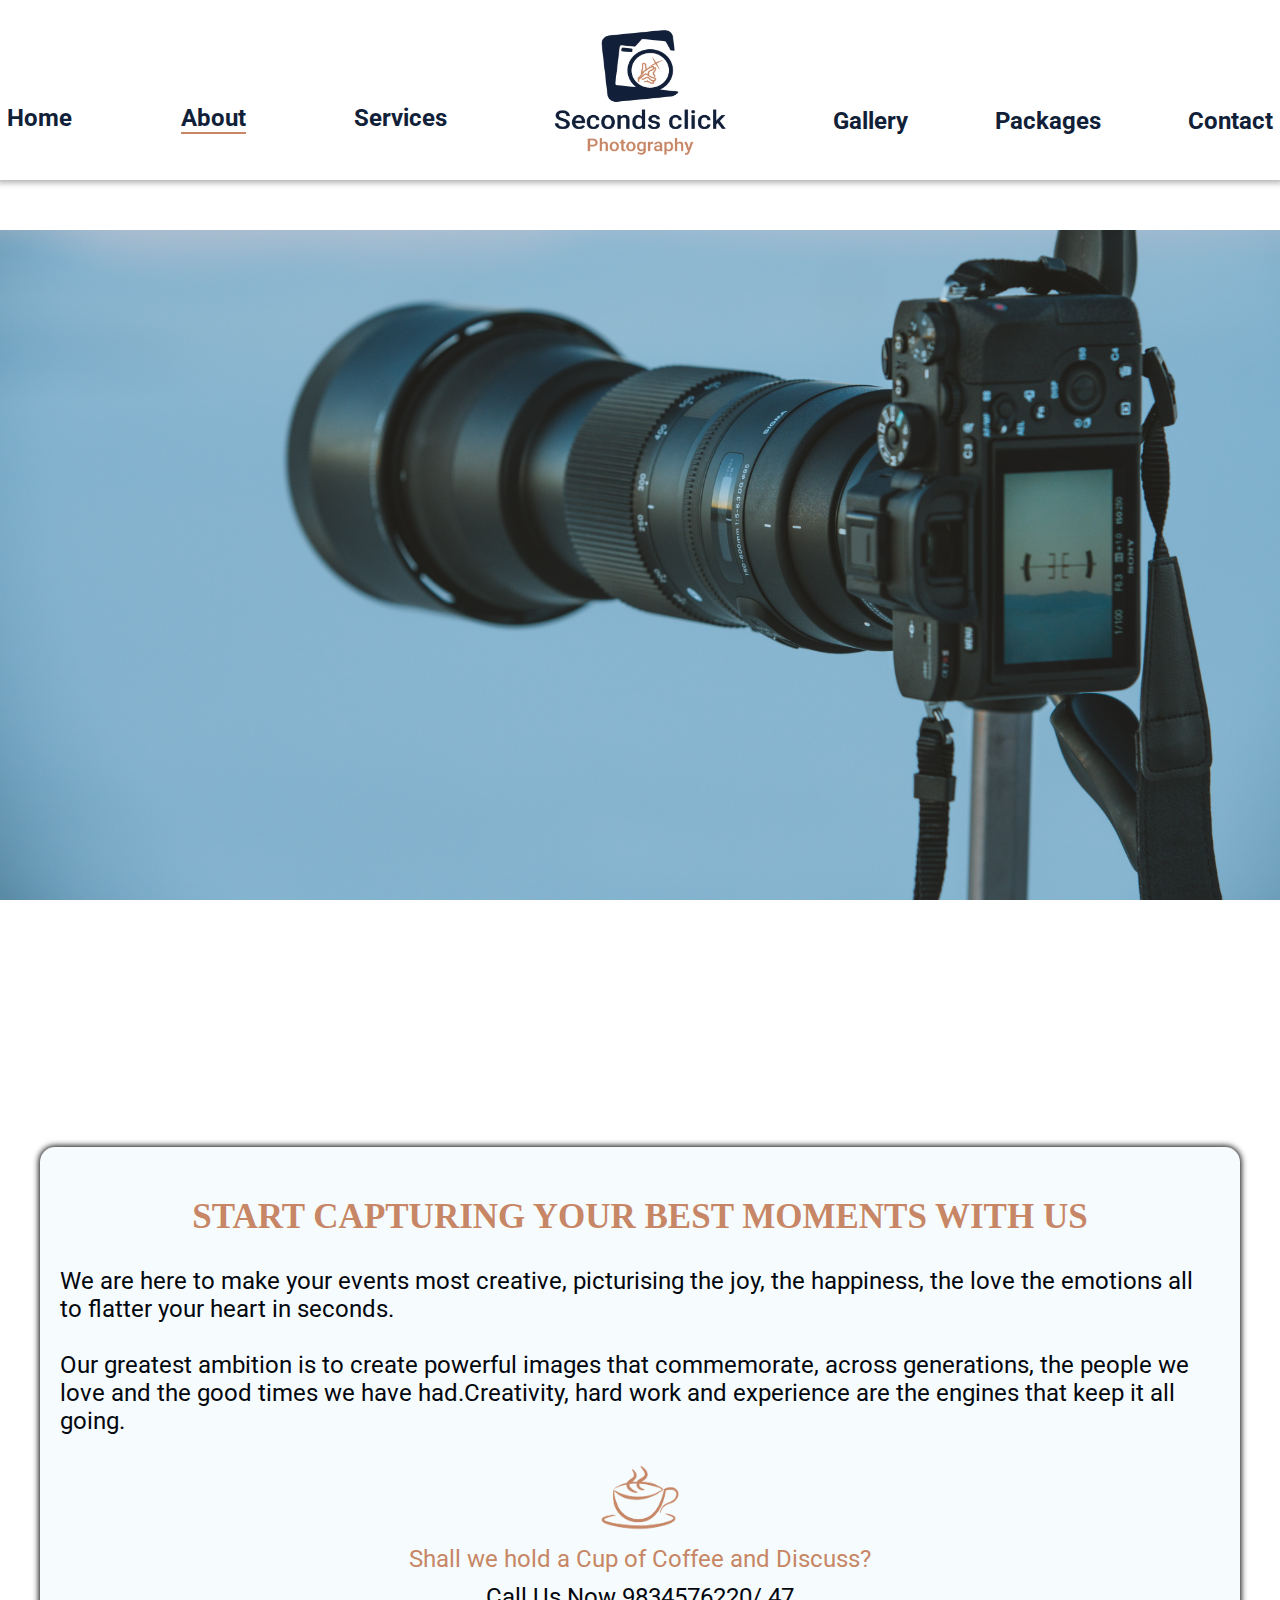
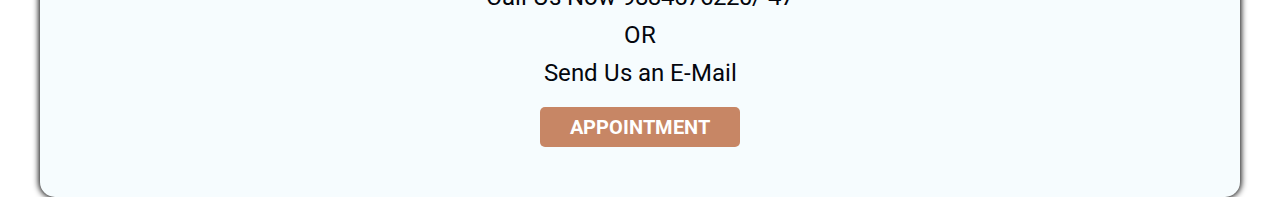
<file: about.index.html>
<!doctype html>
<html>
<head>
<meta charset="utf-8">
<title>about</title>
	<link href="about.style.css" type="text/css" rel="stylesheet">
</head>

<body>
	<div class="navbox">
	<div class="nav">
			<div class="nava">
			<ul>
				<li><a href="index.html">Home</a></li>
				<li class="active"><a href="about.index.html">About</a></li>
				<li><a href="service.index.html">Services</a></li>
			</ul>
			</div>
			<div class="logo"><img src="image/logo.png"></div>
			<div class="navb">
			<ul>
				<li><a href="gallery.index.html">Gallery</a></li>
				<li><a href="package.index.html">Packages</a></li>
				<li><a href="contact.index.html">Contact</a></li>
			</ul>
			</div>
			</div>
		</div>
	<div class="banner"></div>
	<div class="box">
		<h3>START CAPTURING YOUR BEST MOMENTS WITH US</h3>
		<div class="about">
		<p>We are here to make your events most creative, picturising the joy, the happiness, the love the emotions all to flatter your heart in seconds.<br><br>
		 Our greatest ambition is to create powerful images that 
         commemorate, across generations, the people we love
         and the good times we have had.Creativity, hard work
         and experience are the engines that keep it all going.</p>
		</div>
		<div class="appointment">
		<div class="coffeeimg"><img src="image/simple-coffee-cup-shapes-01.png"></div>
		<div class="discuss">
		<p style="color: #c78665">Shall we hold a Cup of Coffee and Discuss?</p>
		</div>
        <p>Call Us Now 9834576220/ 47</p>
		<p>OR</p>
		<p>Send Us an E-Mail</p>
		<div class="view">
		<p>APPOINTMENT</p>
		</div>
		</div>
	</div>
</body>
</html>
</file>
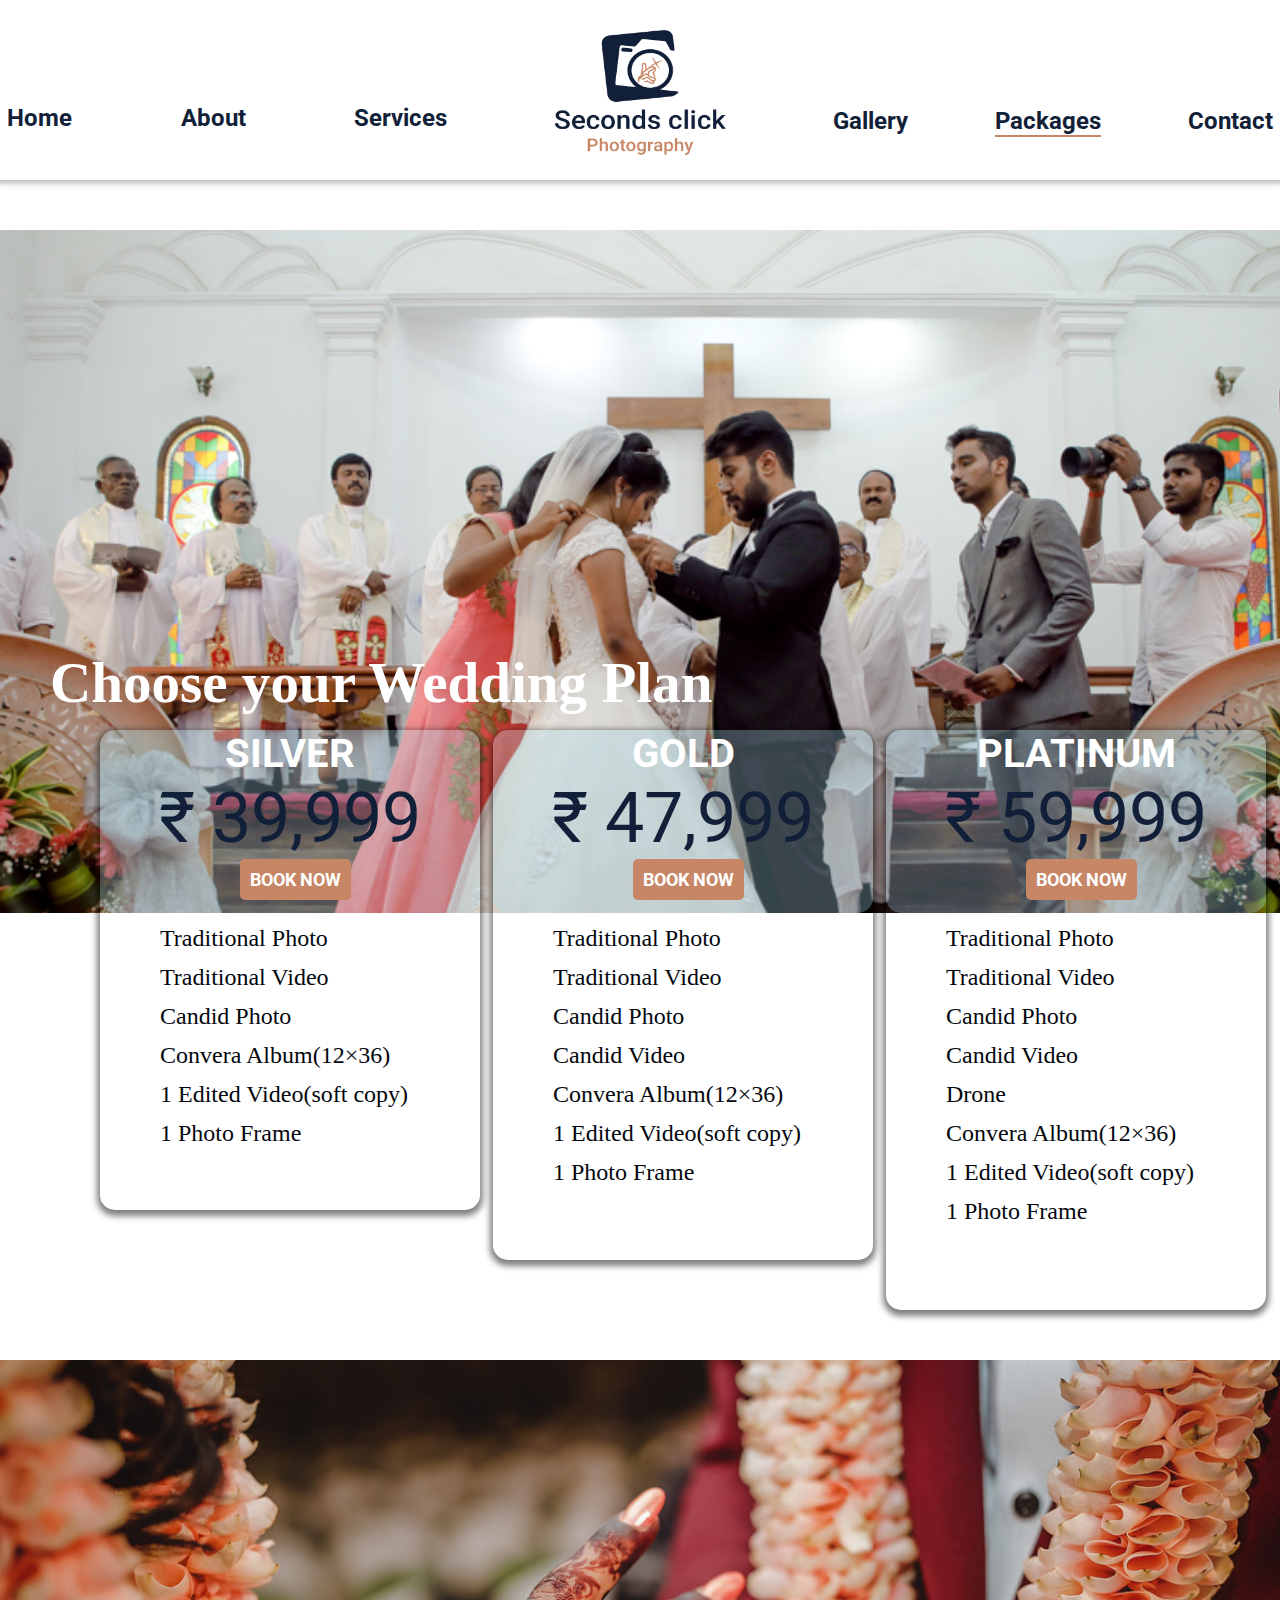
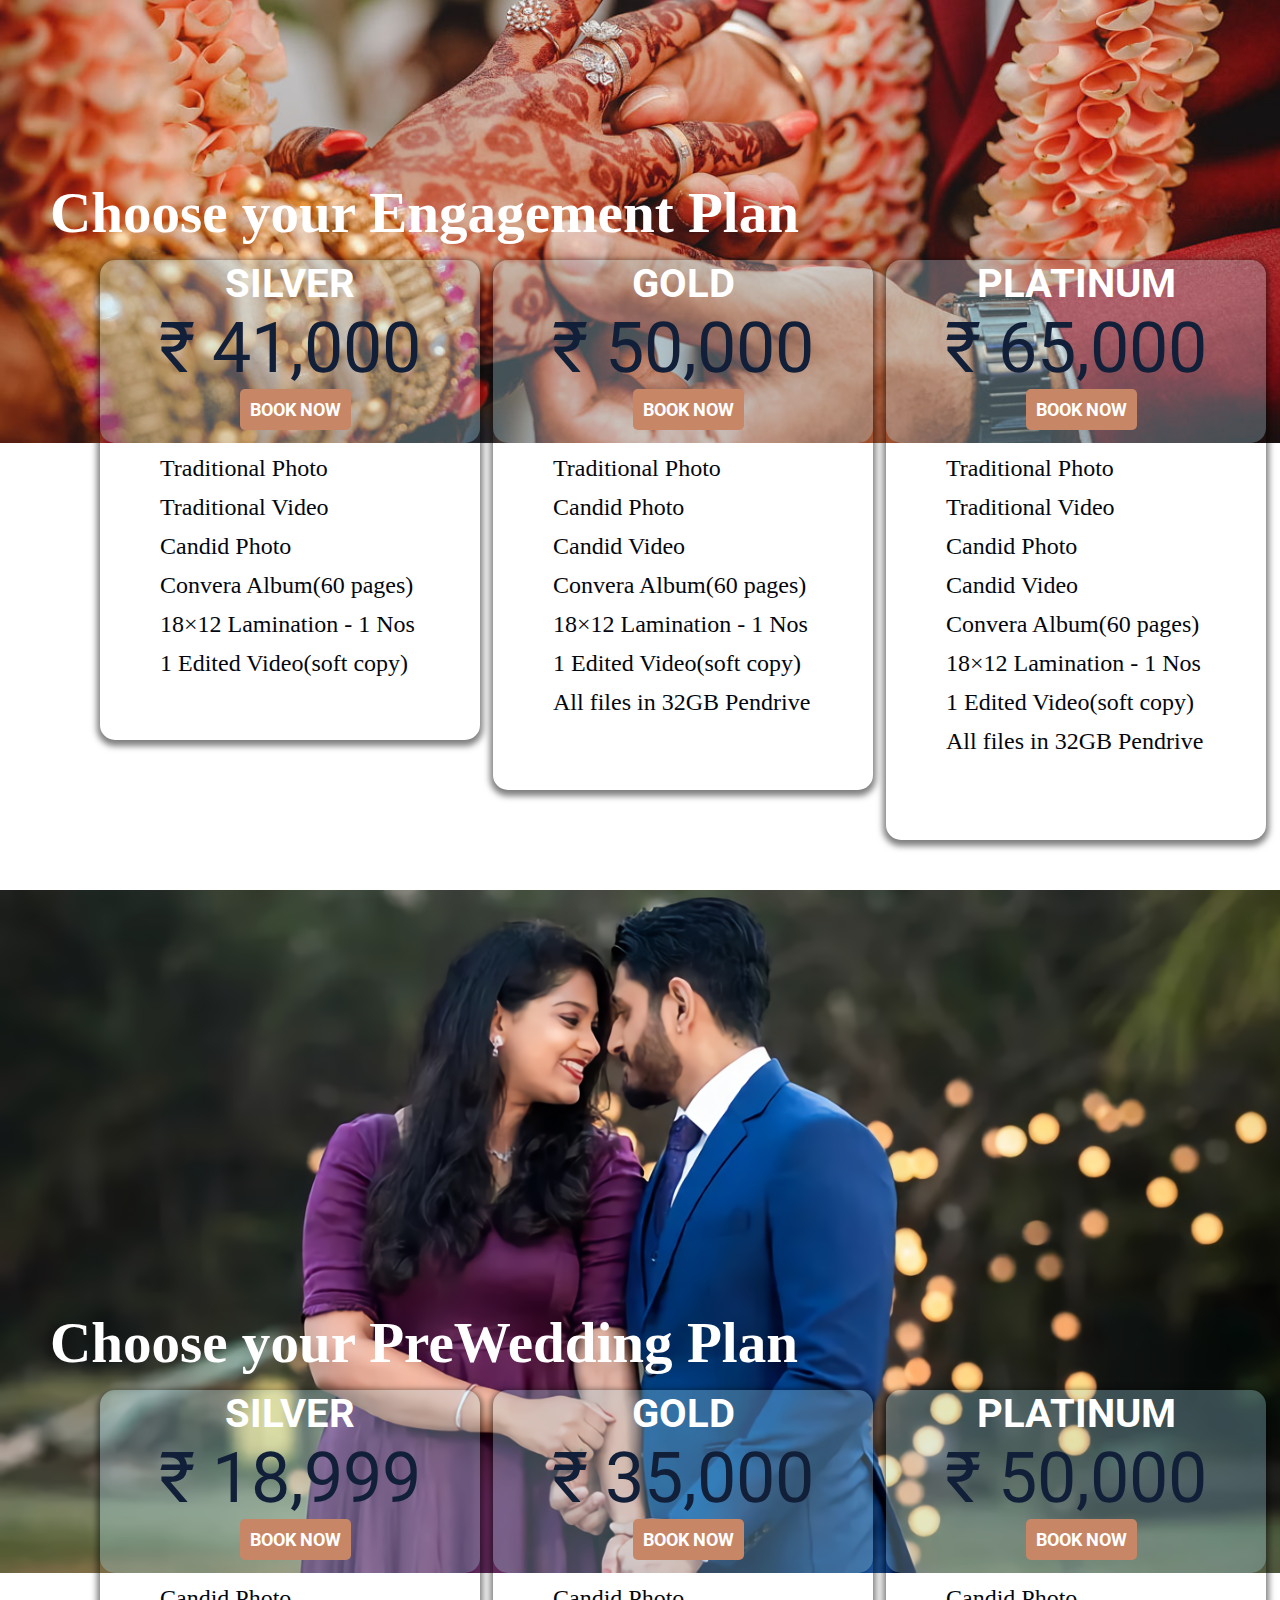
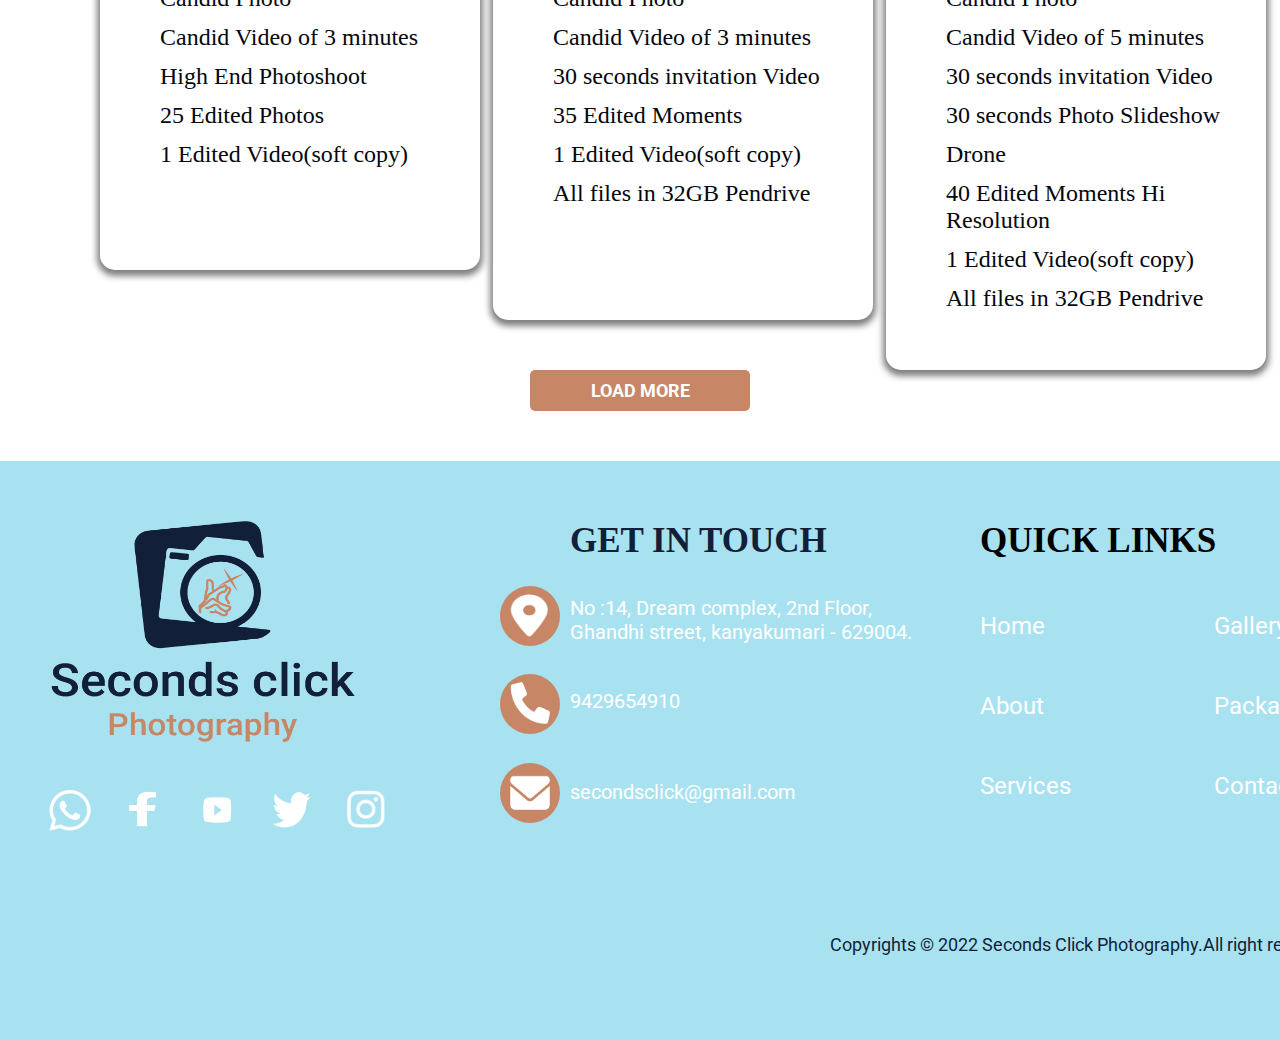
<file: package.index.html>
<!doctype html>
<html>
<head>
<meta charset="utf-8">
<title>package</title>
	<link href="package.style.css" type="text/css" rel="stylesheet">
</head>

<body>
	<div class="navbox">
	<div class="nav">
			<div class="nava">
			<ul>
				<li><a href="index.html">Home</a></li>
				<li><a href="about.index.html">About</a></li>
				<li><a href="service.index.html">Services</a></li>
			</ul>
			</div>
			<div class="logo"><img src="image/logo.png"></div>
			<div class="navb">
			<ul>
				<li><a href="gallery.index.html">Gallery</a></li>
				<li class="active"><a href="package.index.html">Packages</a></li>
				<li><a href="contact.index.html">Contact</a></li>
			</ul>
			</div>
			</div>
		</div>
	<div class="wedding">
	<div class="banner">
	<h3>Choose your Wedding Plan</h3>
		
	</div>
		<div class="content1">
		<div class="box1">
		<div class="boxa">
		<h2>SILVER</h2>
		<p>₹ 39,999</p>
		<button type="submit">BOOK NOW</button>
		</div>
		<ul>
		<li>Traditional Photo </li>	
		<li>Traditional Video  </li>	
		<li>Candid Photo  </li>	
		<li>Convera Album(12×36) </li>	
		<li>1 Edited Video(soft copy) </li>	
		<li>1 Photo Frame </li>	
		</ul>
		</div>
		<div class="box2">
		<div class="boxa">
		<h2>GOLD</h2>
		<p>₹ 47,999</p>
		<button type="submit">BOOK NOW</button>
		</div>
		<ul>
		<li>Traditional Photo </li>	
		<li>Traditional Video  </li>	
		<li>Candid Photo  </li>	
		<li>Candid Video   </li>	
		<li>Convera Album(12×36) </li>	
		<li>1 Edited Video(soft copy) </li>	
		<li>1 Photo Frame </li>	
		</ul>	
		</div>
		<div class="box3">
		<div class="boxa">
		<h2>PLATINUM</h2>
		<p>₹ 59,999</p>
		<button type="submit">BOOK NOW</button>
		</div>
		<ul>
		<li>Traditional Photo </li>	
		<li>Traditional Video  </li>	
		<li>Candid Photo  </li>	
		<li>Candid Video   </li>	
		<li>Drone   </li>	
		<li>Convera Album(12×36) </li>	
		<li>1 Edited Video(soft copy) </li>	
		<li>1 Photo Frame </li>	
		</ul>	
		</div>
		</div>
	</div>
	<div class="engag">
	<div class="banner1">
	<h3>Choose your Engagement Plan</h3>
		
	</div>
		<div class="content2">
		<div class="box4">
		<div class="boxa">
		<h2>SILVER</h2>
		<p>₹ 41,000</p>
		<button type="submit">BOOK NOW</button>
		</div>
		<ul>
		<li>Traditional Photo </li>	
		<li>Traditional Video  </li>	
		<li>Candid Photo  </li>	
		<li>Convera Album(60 pages) </li>	
		<li>18×12 Lamination - 1 Nos</li>	
		<li>1 Edited Video(soft copy) </li>		
		</ul>
		</div>
		<div class="box5">
		<div class="boxa">
		<h2>GOLD</h2>
		<p>₹ 50,000</p>
		<button type="submit">BOOK NOW</button>
		</div>
		<ul>
		<li>Traditional Photo </li>		
		<li>Candid Photo  </li>	
		<li>Candid Video   </li>	
		<li>Convera Album(60 pages) </li>
		<li>18×12 Lamination - 1 Nos</li>	
		<li>1 Edited Video(soft copy) </li>	
		<li>All files in 32GB Pendrive </li>	
		</ul>	
		</div>
		<div class="box6">
		<div class="boxa">
		<h2>PLATINUM</h2>
		<p>₹ 65,000</p>
		<button type="submit">BOOK NOW</button>
		</div>
		<ul>
		<li>Traditional Photo </li>	
		<li>Traditional Video  </li>	
		<li>Candid Photo  </li>	
		<li>Candid Video   </li>	
		<li>Convera Album(60 pages) </li>
		<li>18×12 Lamination - 1 Nos</li>	
		<li>1 Edited Video(soft copy) </li>	
		<li>All files in 32GB Pendrive </li>
		</ul>	
		</div>
		</div>
	</div>
	<div class="pre">
	<div class="banner2">
	<h3>Choose your PreWedding Plan</h3>
		
	</div>
		<div class="content3">
		<div class="box7">
		<div class="boxa">
		<h2>SILVER</h2>
		<p>₹ 18,999</p>
		<button type="submit">BOOK NOW</button>
		</div>
		<ul>
		<li>Candid Photo</li>	
		<li>Candid Video of 3 minutes </li>	
		<li>High End Photoshoot</li>	
		<li>25 Edited Photos</li>		
		<li>1 Edited Video(soft copy)</li>		
		</ul>
		</div>
		<div class="box8">
		<div class="boxa">
		<h2>GOLD</h2>
		<p>₹ 35,000</p>
		<button type="submit">BOOK NOW</button>
		</div>
		<ul>
		<li>Candid Photo </li>		
		<li>Candid Video of 3 minutes </li>	
		<li>30 seconds invitation Video</li>	
		<li>35 Edited Moments</li>	
		<li>1 Edited Video(soft copy) </li>	
		<li>All files in 32GB Pendrive </li>	
		</ul>	
		</div>
		<div class="box9">
		<div class="boxa">
		<h2>PLATINUM</h2>
		<p>₹ 50,000</p>
		<button type="submit">BOOK NOW</button>
		</div>
		<ul>
		<li>Candid Photo </li>	
		<li>Candid Video of 5 minutes   </li>
		<li>30 seconds invitation Video  </li>	
		<li>30 seconds Photo Slideshow  </li>	
		<li>Drone </li>
		<li>40 Edited Moments Hi Resolution</li>	
		<li>1 Edited Video(soft copy) </li>	
		<li>All files in 32GB Pendrive </li>
		</ul>	
		</div>
		</div>
	</div>
	<div class="loadb">
	<p>LOAD MORE</p>
	</div>
	<div class="wrap">
	<div class="footer">
	<div class="logo1"><img src="image/logo.png"></div>
	<div class="socialmedia">
	<ul>
	<a href="#" class="wa"><li><img src="image/whatsapp-brands-01.png"></li></a>
	<a href="#" class="fb"><li><img src="image/facebook3-01.png"></li></a>
	<a href="#" class="yt"><li><img src="image/youtube-04-01.png"></li></a>
	<a href="#" class="tw"><li><img src="image/twitter-brands-01.png"></li></a>
	<a href="#" class="in"><li><img src="image/instagram-brands-01.png"></li></a>
	</ul>
	</div>
		<div class="getin">
			<h4>GET IN TOUCH</h4>
		<div class="loc">
		<div class="locicon"><img src="image/location-dot-solid-01.png"></div>
			<p>No :14, Dream complex, 2nd Floor,<br>
           Ghandhi street, kanyakumari - 629004.</p>
	    </div>
		<div class="call">
		<div class="callicon"><img src="image/phone-solid (1)-01.png"></div>
		<p>9429654910</p>
		</div>
		<div class="mail">
		<div class="mailicon"><img src="image/envelope-solid-01.png"></div>
		<p>secondsclick@gmail.com</p>
		</div>
		<div class="links">
		<h3>QUICK LINKS</h3>
			<div class="linka">
			<ul>
			    <li><a href="index.html">Home</a></li>
				<li><a href="about.index.html">About</a></li>
				<li><a href="service.index.html">Services</a></li>
				</ul>
			</div>
			<div class="linkb">
			<ul>
				<li><a href="gallery.index.html">Gallery</a></li>
				<li><a href="package.index.html">Packages</a></li>
				<li><a href="contact.index.html">Contact</a></li>
			</ul>
			</div>
		</div>
			<div class="copyrights">
			<p>Copyrights &copy; 2022 Seconds Click Photography.All right reserved.</p>
			</div>
	</div>
	</div>
	</div>
</body>
</html>
</file>
<file: about.style.css>
@charset "utf-8";
/* CSS Document */
@import url('https://fonts.googleapis.com/css2?family=Roboto&display=swap');
*{
	margin:0;
	padding:0;
}
.navbox{
	width:100%;
	height:180px;
/*	background-color: aqua;*/
	margin: 0 auto;
	box-shadow: 0px 0px 6px 3px rgba(0, 0, 0, 0.3);
/*	position: fixed;*/
}
.nav{
	width:1266px;
	height:200px;
/*	background-color: blue;*/
	margin: 0 auto;
	display:flex;
	justify-content: space-between;
}
.nava{
	width:440px;
	height: 100px;
/*	background-color: red;*/
/*	float: left;*/
	padding-top: 104px;
}
.nava ul{
	display:flex;
	justify-content: space-between;
}
.nava ul li{
	list-style: none;
	display: inline-block;
	font-family: 'Roboto', sans-serif;
	font-weight: 700;
	font-size:24px;
/*	padding:30px;*/
}
.nava ul li a{
	text-decoration: none;
	color: #121f38;
}
.nava ul li:nth-child(1)::after{
	width:100%;
	height:2px;
	content:'';
	display: block;
	transform: scale(0);
	background-color:#c78665;
}
.nava ul li:nth-child(3)::after{
	width:100%;
	height:2px;
	content:'';
	display: block;
	transform: scale(0);
	background-color:#c78665;
}
.active::after{
	width:100%;
	height:2px;
	content:'';
	display: block;
	transform: scale(1);
	background-color:#c78665;
}
.nava ul li:nth-child(1):hover::after{
	transform: scale(1);
}
.nava ul li:nth-child(3):hover::after{
	transform: scale(1);
}
.logo{
	width:172px;
	height:126px;
/*	background-color: aqua;*/
	margin: 0 auto;
	padding-top: 30px;
}
.logo img{
	width:172px;
	height:126px;
}
.navb{
	width:440px;
	height: 100px;
/*	background-color: red;*/
/*	float:left;*/
	padding-top: 107px;
}
.navb ul{
	display:flex;
	justify-content: space-between;
}
.navb ul li{
	list-style: none;
	display: inline-block;
	font-family: 'Roboto', sans-serif;
	font-weight: 700;
	font-size:24px;
/*	padding:30px;*/
}
.navb ul li a{
	text-decoration: none;
	color: #121f38;
}
.navb ul li:nth-child(1)::after{
	width:100%;
	height:2px;
	content:'';
	display: block;
	transform: scale(0);
	background-color:#c78665;
	
}
.navb ul li:nth-child(2)::after{
	width:100%;
	height:2px;
	content:'';
	display: block;
	transform: scale(0);
	background-color:#c78665;
	
}
.navb ul li:nth-child(3)::after{
	width:100%;
	height:2px;
	content:'';
	display: block;
	transform: scale(0);
	background-color:#c78665;
	
}
.navb ul li:nth-child(1):hover::after{
	transform: scale(1);
}
.navb ul li:nth-child(2):hover::after{
	transform: scale(1);
}
.navb ul li:nth-child(3):hover::after{
	transform: scale(1);
}
.banner{
	width:100%;
	height:917px;
	margin:0 auto;
	background-size: cover;
	margin-top: 50px;
	background-image: url("image/will-walker-Sp-vykRi2cY-unsplash.jpg");
	background-attachment:fixed;
}
.box {
	width:1200px;
	height:650px;
	border-radius:15px;
	background-color:rgba(168, 226, 241, 0.1);
	margin: 0 auto;
	color:black;
	box-shadow: 0px 0px 6px 1px;
}
.box h3{
	padding-top:50px;
	text-align: center;
	font-size: 35px;
	font-family: "Calisto MT", "Bookman Old Style", Bookman, "Goudy Old Style", Garamond, "Hoefler Text", "Bitstream Charter", Georgia, serif; 
	font-weight:600;
	color:#c78665;
}
.about p{
/*	background-color: orangered;*/
	font-size: 24px;
	font-family: 'Roboto', sans-serif;
	color:#04070E;
	padding: 20px;
	padding-top: 30px;

}
.coffeeimg{
	width:80px;
	height:80px;
	margin: 0 auto;
}
.coffeeimg img{
	width:80px;
	height:80px;
/*	background-color: orangered;*/
}
.discuss p{
	font-size: 24px;
	margin: 0 auto;
	font-family: 'Roboto', sans-serif;
	color:#04070E;
}
.appointment p{
/*	background-color: darkviolet;*/
	font-size: 24px;
	font-family: 'Roboto', sans-serif;
	color:#04070E;
	text-align: center;
	margin-top: 10px;
}
.view p{
	width:200px;
	height:40px;
	background-color:#c78665;
	margin: 0 auto;
	border-radius: 5px;
	text-align: center;
	line-height:40px;
	color:white;
	font-family: 'Roboto', sans-serif;
	font-size:20px;
	margin-top: 20px;
	font-weight: 700;
/*	margin-top:10px;*/

}
.view:hover{
	opacity: 0.5;
	cursor: pointer;
}
</file>
<file: package.style.css>
@charset "utf-8";
/* CSS Document */
@import url('https://fonts.googleapis.com/css2?family=Roboto&display=swap');
*{
	margin:0;
	padding:0;
}
.navbox{
	width:100%;
	height:180px;
/*	background-color: aqua;*/
	margin: 0 auto;
	box-shadow: 0px 0px 6px 3px rgba(0, 0, 0, 0.3);
}
.nav{
	width:1266px;
	height:200px;
/*	background-color: blue;*/
	margin: 0 auto;
	display:flex;
	justify-content: space-between;
}
.nava{
	width:440px;
	height: 100px;
/*	background-color: red;*/
/*	float: left;*/
	padding-top: 104px;
}
.nava ul{
	display:flex;
	justify-content: space-between;
}
.nava ul li{
	list-style: none;
	display: inline-block;
	font-family: 'Roboto', sans-serif;
	font-weight: 700;
	font-size:24px;
/*	padding:30px;*/
}
.nava ul li a{
	text-decoration: none;
	color: #121f38;
}
.nava ul li:nth-child(1)::after{
	width:100%;
	height:2px;
	content:'';
	display: block;
	transform: scale(0);
	background-color:#c78665;
	
}
.nava ul li:nth-child(2)::after{
	width:100%;
	height:2px;
	content:'';
	display: block;
	transform: scale(0);
	background-color:#c78665;
	
}
.nava ul li:nth-child(3)::after{
	width:100%;
	height:2px;
	content:'';
	display: block;
	transform: scale(0);
	background-color:#c78665;
	
}
.nava ul li:nth-child(1):hover::after{
	transform: scale(1);
}
.nava ul li:nth-child(2):hover::after{
	transform: scale(1);
}
.nava ul li:nth-child(3):hover::after{
	transform: scale(1);
}
.logo{
	width:172px;
	height:126px;
/*	background-color: aqua;*/
	margin: 0 auto;
	padding-top: 30px;
}
.logo img{
	width:172px;
	height:126px;
}
.navb{
	width:440px;
	height: 100px;
/*	background-color: red;*/
/*	float:left;*/
	padding-top: 107px;
}
.navb ul{
	display:flex;
	justify-content: space-between;
}
.navb ul li{
	list-style: none;
	display: inline-block;
	font-family: 'Roboto', sans-serif;
	font-weight: 700;
	font-size:24px;
/*	padding:30px;*/
}
.navb ul li a{
	text-decoration: none;
	color: #121f38;
}
.active::after{
	width:100%;
	height:2px;
	content:'';
	display: block;
	transform: scale(1);
	background-color:#c78665;
}
.navb ul li:nth-child(1)::after{
	width:100%;
	height:2px;
	content:'';
	display: block;
	transform: scale(0);
	background-color:#c78665;
	
}
.navb ul li:nth-child(3)::after{
	width:100%;
	height:2px;
	content:'';
	display: block;
	transform: scale(0);
	background-color:#c78665;
	
}
.navb ul li:nth-child(1):hover::after{
	transform: scale(1);
}
.navb ul li:nth-child(3):hover::after{
	transform: scale(1);
}
.wedding{
	width:1366px;
	height:1080px;
/*	background-color:violet;*/
	position: relative;
	margin:0 auto;
	margin-top: 50px;
}
.banner{
	width:1366px;
	height:683px;
	background-image: url("image/MAHI0831.png");
	background-size: cover;
}
.banner img{
	width:1366px;
	height:683px;
}
.banner h3{
	width:1000px;
	height:30px;
/*	background-color: blue;*/
	position:absolute;
	top:420px;
	left:50px;
	font-size:57.08px;
	font-family: "Calisto MT", "Bookman Old Style", Bookman, "Goudy Old Style", Garamond, "Hoefler Text", "Bitstream Charter", Georgia, serif; 
	color:white;
}
.content1{
	width:1166px;
	height:917px;
	position:absolute;
    top:500px;
	left:100px;
    display: flex;
	justify-content: space-between;
}
.box1 {
	width:380px;
	height:480px;
	border-radius:15px;
	color:rgba(0, 0, 0, 0.5);
	box-shadow: 0px 3px 6px 3px;
}
.boxa{
	width:380px;
	height:183px;
	border-radius:15px;
	background-color:rgba(168, 226, 241, 0.3);
}
.boxa h2{
	text-align: center;
	font-size: 40px;
	font-family: 'Roboto', sans-serif; 
	color:white;
}
/*
.boxa h3{
	background-color: blue;
	margin-top: 20px;
	text-align: center;
	font-size: 35px;
	color:white;
}
*/
.boxa p{
	font-size: 55px;
	text-align: center;
	font-family: 'Roboto', sans-serif; 
	color:#121f38;
}
.boxa button{
	font-size:18px;
	text-align: center;
	padding:10px;
	margin-left:140px;
	border:none;
	border-radius: 5px;
	background-color: #c78665;
	font-family: 'Roboto', sans-serif;
	font-weight: 700;
	color:white;
}
.boxa button:hover{
	opacity:0.5;
	cursor:pointer;
}
.box1 ul{
	padding-top:12px;
}
.box1 ul li{
	list-style:none;
	margin-bottom: 12px;
	margin-left:60px;
	font-size: 24px;
	color:#04070E;
	font-family: "Calisto MT", "Bookman Old Style", Bookman, "Goudy Old Style", Garamond, "Hoefler Text", "Bitstream Charter", Georgia, serif;
}
.box2 {
	width:380px;
	height:530px;
	border-radius:15px;
	color:rgba(0, 0, 0, 0.5);
	box-shadow: 0px 3px 6px 3px;
}
.box2 ul{
	padding-top: 12px;
}
.box2 ul li{
	list-style:none;
	margin-bottom: 12px;
	margin-left:60px;
	font-size: 24px;
	color:#04070E;
	font-family: "Calisto MT", "Bookman Old Style", Bookman, "Goudy Old Style", Garamond, "Hoefler Text", "Bitstream Charter", Georgia, serif;
}
.box3{
	width:380px;
	height:580px;
	border-radius:15px;
	color:rgba(0, 0, 0, 0.5);
	box-shadow: 0px 3px 6px 3px;
}
.box3 ul{
	padding-top: 12px;
}
.box3 ul li{
	list-style:none;
	margin-bottom: 12px;
	margin-left:60px;
	font-size: 24px;
	color:#04070E;
	font-family: "Calisto MT", "Bookman Old Style", Bookman, "Goudy Old Style", Garamond, "Hoefler Text", "Bitstream Charter", Georgia, serif;
}
.box1, .box2, .box3{
	display: inline-block;
} 
.engag{
	width:1366px;
	height:1080px;
/*	background-color:violet;*/
	position: relative;
	margin:0 auto;
	margin-top: 50px;
}
.banner1{
	width:1366px;
	height:683px;
	background-image: url("image/6438.jpg");
	background-size: cover;
}
.banner1 img{
	width:1366px;
	height:683px;
}
.banner1 h3{
	width:1000px;
	height:30px;
/*	background-color: blue;*/
	position:absolute;
	top:420px;
	left:50px;
	font-size:57.08px;
	font-family: "Calisto MT", "Bookman Old Style", Bookman, "Goudy Old Style", Garamond, "Hoefler Text", "Bitstream Charter", Georgia, serif;
	color:white;
}
.content2{
	width:1166px;
	height:917px;
	position:absolute;
    top:500px;
	left:100px;
    display: flex;
	justify-content: space-between;
}
.box4 {
	width:380px;
	height:480px;
	border-radius:15px;
	color:rgba(0, 0, 0, 0.5);
	box-shadow: 0px 3px 6px 3px;
}
.boxa{
	width:380px;
	height:183px;
	border-radius:15px;
	background-color:rgba(168, 226, 241, 0.3);
}
.boxa p{
	font-size: 70px;
	text-align: center;
	color:#121f38;
}
.box4 ul{
	padding-top:12px;
}
.box4 ul li{
	list-style:none;
	margin-bottom: 12px;
	margin-left:60px;
	font-size: 24px;
	color:#04070E;
	font-family: "Calisto MT", "Bookman Old Style", Bookman, "Goudy Old Style", Garamond, "Hoefler Text", "Bitstream Charter", Georgia, serif;
}
.box5 {
	width:380px;
	height:530px;
	border-radius:15px;
	color:rgba(0, 0, 0, 0.5);
	box-shadow: 0px 3px 6px 3px;
}
.box5 ul{
	padding-top: 12px;
}
.box5 ul li{
	list-style:none;
	margin-bottom: 12px;
	margin-left:60px;
	font-size: 24px;
	color:#04070E;
	font-family: "Calisto MT", "Bookman Old Style", Bookman, "Goudy Old Style", Garamond, "Hoefler Text", "Bitstream Charter", Georgia, serif;
}
.box6{
	width:380px;
	height:580px;
	border-radius:15px;
	color:rgba(0, 0, 0, 0.5);
	box-shadow: 0px 3px 6px 3px;
}
.box6 ul{
	padding-top: 12px;
}
.box6 ul li{
	list-style:none;
	margin-bottom: 12px;
	margin-left:60px;
	font-size: 24px;
	color:#04070E;
	font-family: "Calisto MT", "Bookman Old Style", Bookman, "Goudy Old Style", Garamond, "Hoefler Text", "Bitstream Charter", Georgia, serif;
}
.box4, .box5, .box6{
	display: inline-block;
}
.pre{
	width:1366px;
	height:1080px;
/*	background-color:violet;*/
	position: relative;
	margin:0 auto;
	margin-top: 50px;
}
.banner2{
	width:1366px;
	height:683px;
	background-image:url("image/d55fb293-b44e-4963-9325-ee9349f7f5de_rt_auto-cr_0.2376.6312.5536-rs_768_waifu2x_photo_noise3_scale_tta_1.png");
	background-size: cover;
}
.banner2 img{
	width:1366px;
	height:683px;
}
.banner2 h3{
	width:1000px;
	height:30px;
/*	background-color: blue;*/
	position:absolute;
	top:420px;
	left:50px;
	font-size:57.08px;
	font-family: "Calisto MT", "Bookman Old Style", Bookman, "Goudy Old Style", Garamond, "Hoefler Text", "Bitstream Charter", Georgia, serif;
	color:white;
}
.content3{
	width:1166px;
	height:917px;
	position:absolute;
    top:500px;
	left:100px;
    display: flex;
	justify-content: space-between;
}
.box7 {
	width:380px;
	height:480px;
	border-radius:15px;
	color:rgba(0, 0, 0, 0.5);
	box-shadow: 0px 3px 6px 3px;
}
.boxa{
	width:380px;
	height:183px;
	border-radius:15px;
	background-color:rgba(168, 226, 241, 0.3);
}
.boxa p{
	font-size: 70px;
	text-align: center;
	color:#121f38;
}
.box7 ul{
	padding-top:12px;
}
.box7 ul li{
	list-style:none;
	margin-bottom: 12px;
	margin-left:60px;
	font-size: 24px;
	color:#04070E;
	font-family: "Calisto MT", "Bookman Old Style", Bookman, "Goudy Old Style", Garamond, "Hoefler Text", "Bitstream Charter", Georgia, serif;
}
.box8 {
	width:380px;
	height:530px;
	border-radius:15px;
	color:rgba(0, 0, 0, 0.5);
	box-shadow: 0px 3px 6px 3px;
}
.box8 ul{
	padding-top: 12px;
}
.box8 ul li{
	list-style:none;
	margin-bottom: 12px;
	margin-left:60px;
	font-size: 24px;
	color:#04070E;
	font-family: "Calisto MT", "Bookman Old Style", Bookman, "Goudy Old Style", Garamond, "Hoefler Text", "Bitstream Charter", Georgia, serif;
}
.box9{
	width:380px;
	height:580px;
	border-radius:15px;
	color:rgba(0, 0, 0, 0.5);
	box-shadow: 0px 3px 6px 3px;
}
.box9 ul{
	padding-top: 12px;
}
.box9 ul li{
	list-style:none;
	margin-bottom: 12px;
	margin-left:60px;
	font-size: 24px;
	color:#04070E;
	font-family: "Calisto MT", "Bookman Old Style", Bookman, "Goudy Old Style", Garamond, "Hoefler Text", "Bitstream Charter", Georgia, serif;
}
.box7, .box8, .box9{
	display: inline-block;
}
/*
.loadb{
	width:120px;
	height:30px;
	margin: 0 auto;
	margin-top:50px;
}
*/
.loadb p{
	font-size:18px;
	text-align: center;
	padding:10px;
	width:200px;
	border-radius:5px;
	border:none;
	background-color: #c78665;
	font-family: 'Roboto', sans-serif;
	font-weight: 700;
	color:white;
	margin:0 auto;
}
.loadb p:hover{
	background-color:green;
}
.wrap{
    width:100%;
	background-color: #A8E2F1;
}
.footer{
	width:1366px;
	height:578.85px;
	background-color: #A8E2F1;
	margin: 0 auto;
	margin-top:50px;
	position: relative;
}
.logo1{
	width:305px;
	height:223px;
/*	background-color: darkgrey;*/
	position:absolute;
	top:60px;
	left:50px;
}
.logo1 img{
	width:305px;
	height:223px;
	background-size: cover;
}
.socialmedia ul{
	width:380px;
	height:70px;
/*	background-color:red;*/
	position:absolute;
	top:320px;
	left:30px;
}
.wa li{
	width:60px;
	height:60px;
	list-style: none;
	border-radius: 50px;
	display: inline-block;
/*	background-color: #c78665;*/
	margin-left:10px;
}
.wa li:hover{
	background-color: #c78665;
}
.wa img{
	width:44px;
	height:50px;
	margin-left:8px;
	margin-top: 3px;
/*	background-color: aqua;*/
}
.fb li{
	width:60px;
	height:60px;
	list-style: none;
	border-radius: 50px;
/*	background-color: #c78665;*/
	display: inline-block;
	margin-left:10px;
}
.fb li:hover{
	background-color: #c78665;
}
.fb img{
	width:44px;
	height:50px;
	margin-left:8px;
	margin-top: 3px;
/*	background-color: aqua;*/
}
.yt li{
	width:60px;
	height:60px;
	list-style: none;
	border-radius: 50px;
/*	background-color: #c78665;*/
	display: inline-block;
	margin-left:10px;
}
.yt li:hover{
	background-color: #c78665;
}
.yt img{
	width:44px;
	height:50px;
	margin-left:8px;
	margin-top: 3px;
/*	background-color: aqua;*/
}
.tw li{
	width:60px;
	height:60px;
	list-style: none;
	border-radius: 50px;
/*	background-color: #c78665;*/
	display: inline-block;
	margin-left:10px;
}
.tw li:hover{
	background-color: #c78665;
}
.tw img{
	width:44px;
	height:50px;
	margin-left:8px;
	margin-top: 3px;
/*	background-color: aqua;*/
}
.in li{
	width:60px;
	height:60px;
	list-style: none;
	border-radius: 50px;
/*	background-color: #c78665;*/
	display: inline-block;
	margin-left:10px;
}
.in li:hover{
	background-color: #c78665;
}
.in img{
	width:44px;
	height:50px;
	margin-left:8px;
	margin-top: 3px;
/*	background-color: aqua;*/
}
.getin{
	width: 400px;
	height:350px;
	position:absolute;
	left:500px;
	top:60px;
}
.getin h4{
	width:300px;
	font-size:35px;
	color:#121f38;
	font-family: "Calisto MT", "Bookman Old Style", Bookman, "Goudy Old Style", Garamond, "Hoefler Text", "Bitstream Charter", Georgia, serif;
	font-weight: 600;
	margin-left: 70px;
	padding-bottom: 25px;
}
.locicon{
	width:60px;
	height:60px;
	border-radius: 50px;
	background-color: #c78665;
	float:left;
}
.locicon img{
	width:44px;
	height:50px;
	margin-left:8px;
	margin-top: 3px;
}
.loc p{
	width:350px;
	margin-left: 70px;
	font-size: 20px;
	font-family: 'Roboto', sans-serif;
	padding-top:10px;
	color:white;
}
.callicon{
	width:60px;
	height:60px;
	border-radius: 50px;
	background-color: #c78665;
	margin-top: 30px;
}
.callicon img{
	width:44px;
	height:50px;
	margin-left:8px;
	margin-top: 3px;
}
.call p{
	width:350px;
	margin-left: 70px;
	font-size: 20px;
	font-family: 'Roboto', sans-serif;
	margin-top: -45px;
	color:white;
}
.mailicon{
	width:60px;
	height:60px;
	border-radius: 50px;
	background-color: #c78665;
	margin-top: 50px;
}
.mailicon img{
	width:44px;
	height:50px;
	margin-left:8px;
	margin-top: 3px;
}
.mail p{
	width:350px;
	margin-left: 70px;
	font-size: 20px;
	font-family: 'Roboto', sans-serif;
	margin-top: -43px;
	color:white;
}
.links{
	width: 385px;
	height:300px;
/*	background-color: green;*/
	position: absolute;
	left:480px;
	top:0px;
}
.links h3{
	width:300px;
	font-size:35px;
/*	color:#121f38;*/
	padding-bottom: 25px;
	font-family: "Calisto MT", "Bookman Old Style", Bookman, "Goudy Old Style", Garamond, "Hoefler Text", "Bitstream Charter", Georgia, serif;
	font-weight: 600;
/*	float: left;*/
/*	background-color: aqua;*/
}
.linka ul{
	width: 150px;
	height:250px;
	font-size: 30px;
	line-height:80px;
}
.linka ul li{
	list-style: none;
	color:white;
    font-family: 'Roboto', sans-serif;
	font-size:24px;
}
.linka ul li a{
	text-decoration: none;
	color: white;
}
.linkb ul{
	width: 150px;
	height:250px;
	font-size: 30px;
	line-height:80px;
	margin-left: 80px;
}
.linkb ul li{
	list-style: none;
	color:white;
    font-family: 'Roboto', sans-serif;
	font-size:24px;
}
.linkb ul li a{
	text-decoration: none;
	color: white;
}
.linka, .linkb{
	display: inline-block;
}
.copyrights{
	width:550px;
	height:20px;
	font-size:18px;
	margin-top:130px;
	margin-left: 330px;
	color:#121f38;
	font-family: 'Roboto', sans-serif;
}
</file>
